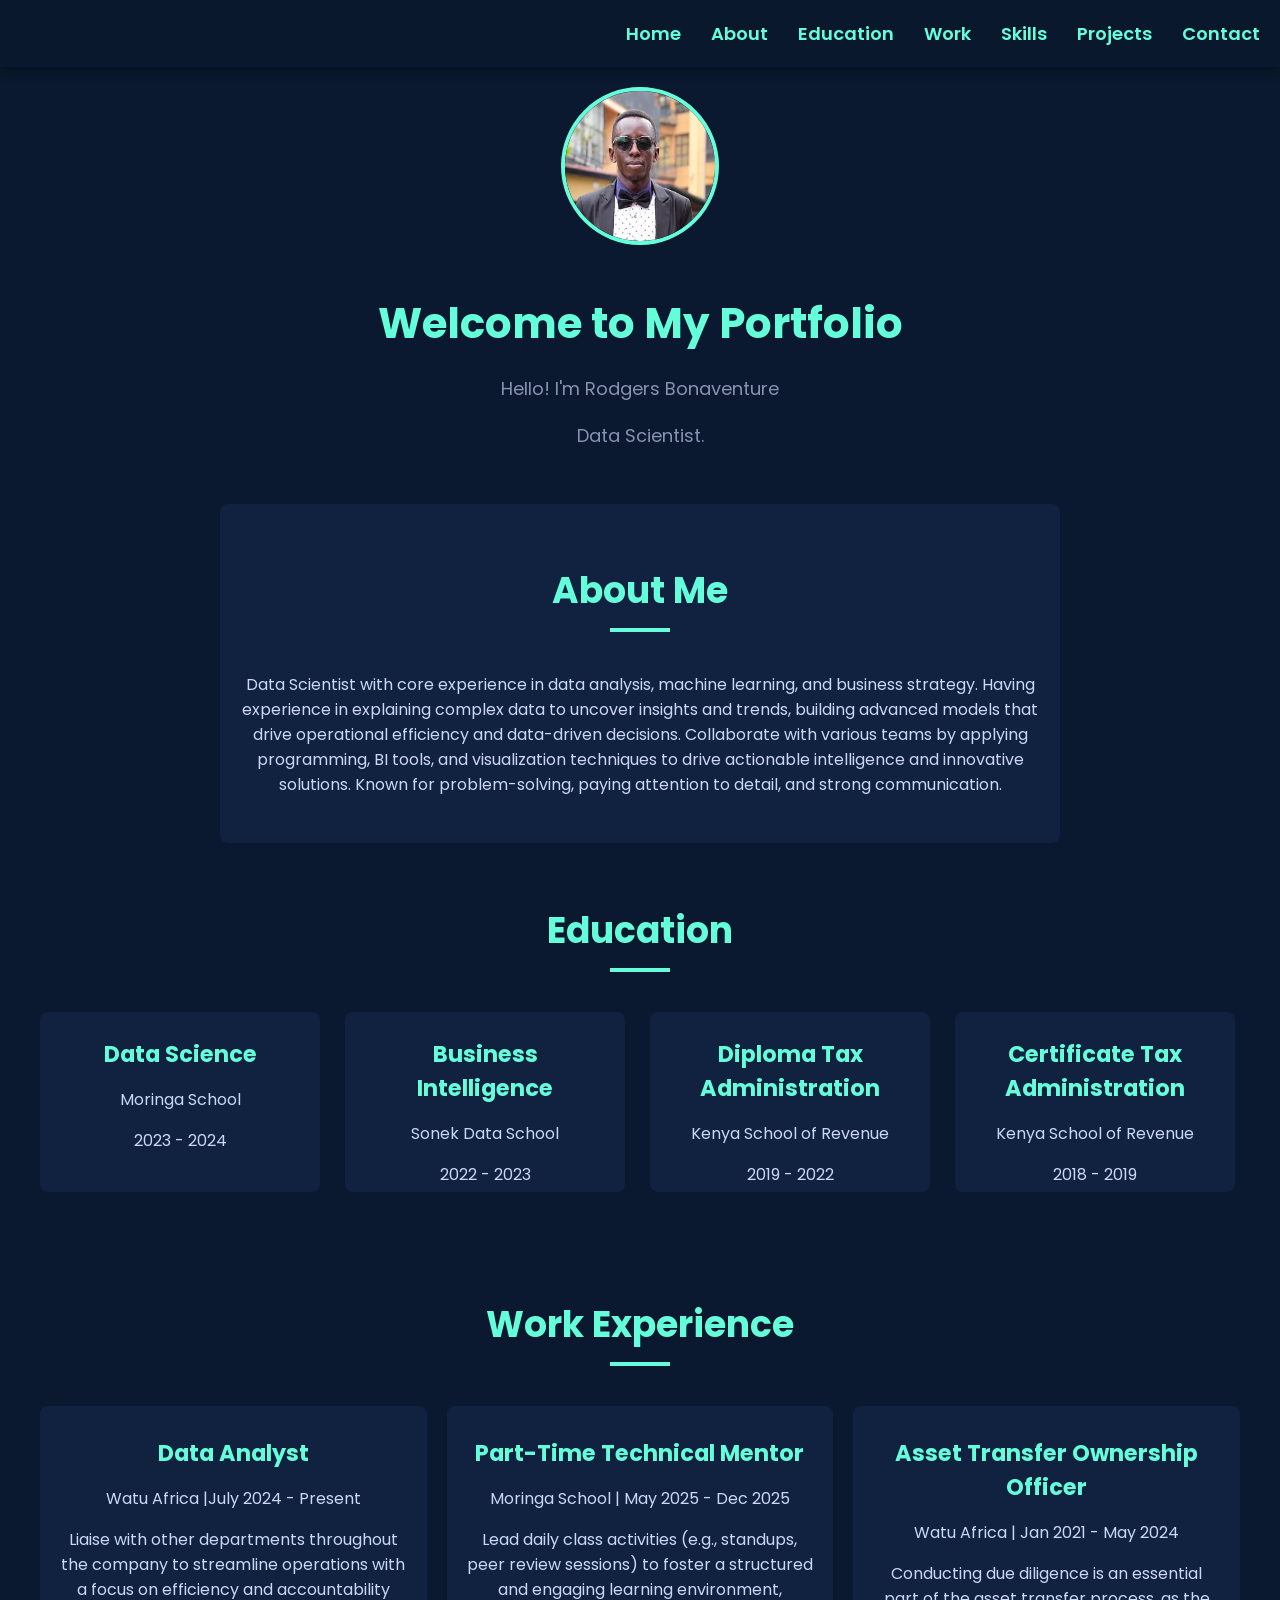
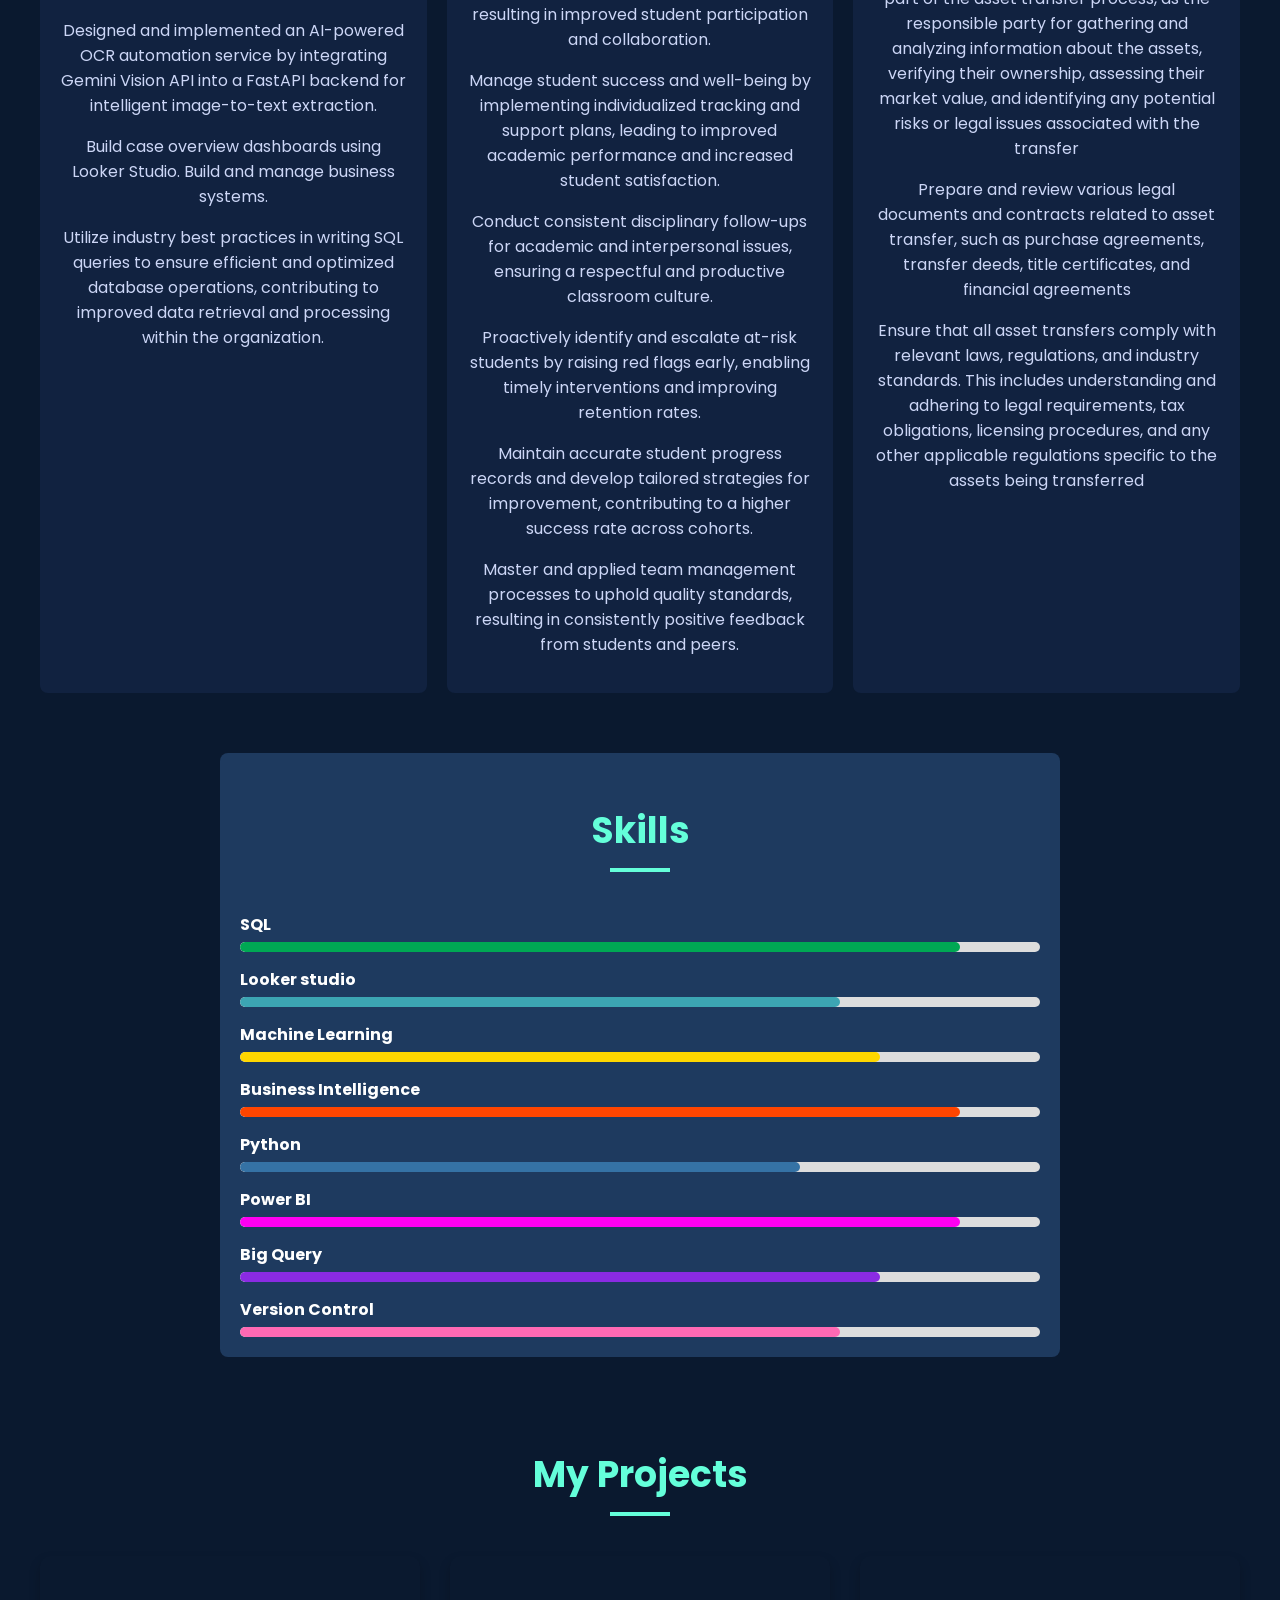
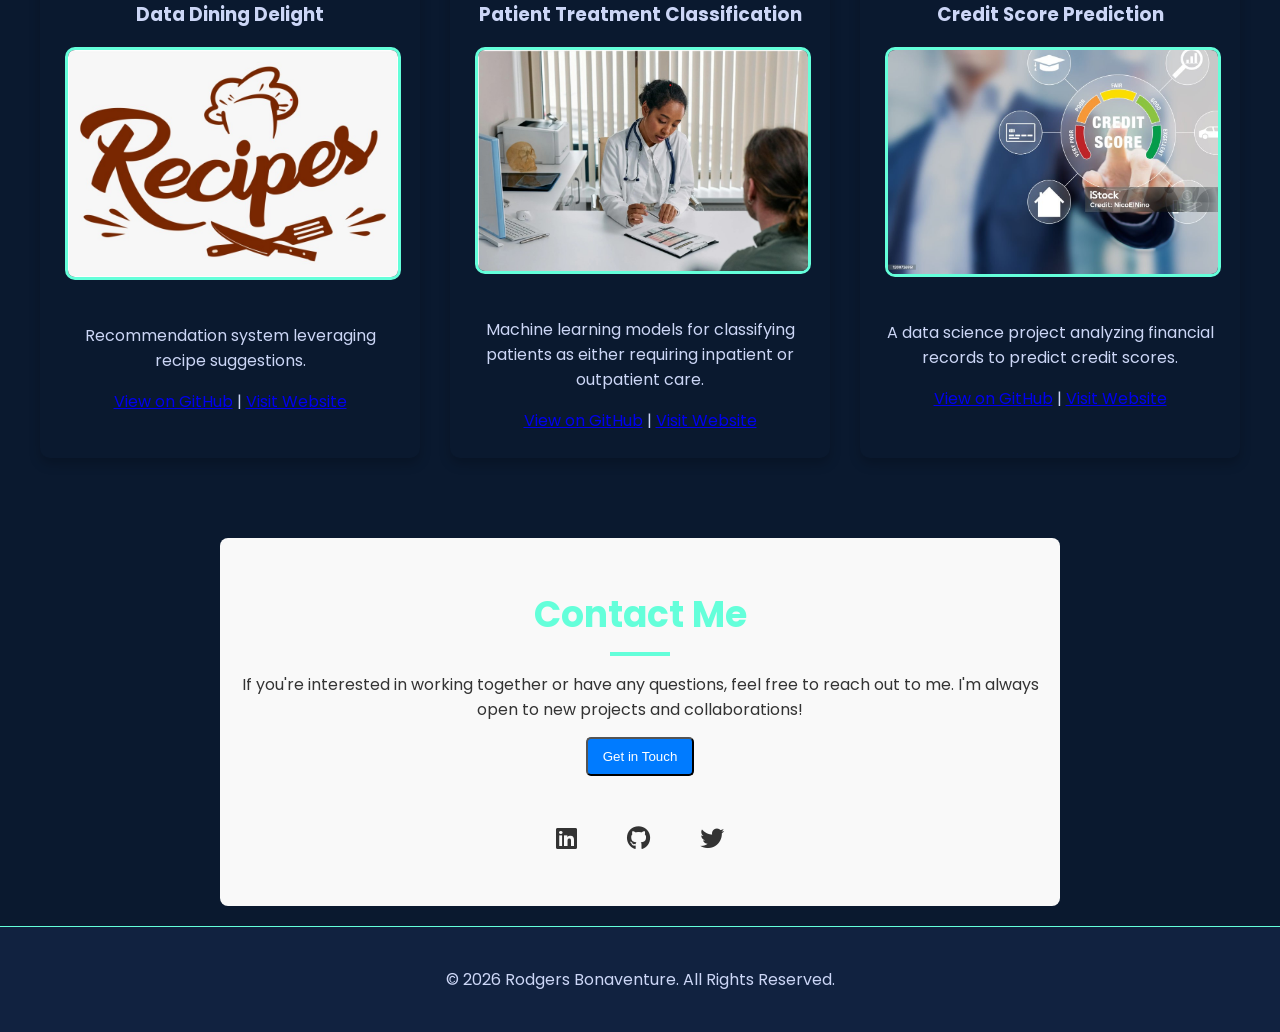
<file: index.html>
<!DOCTYPE html>
<html lang="en">
  <head>
    <meta charset="UTF-8" />
    <meta http-equiv="X-UA-Compatible" content="IE=edge" />
    <meta name="viewport" content="width=device-width, initial-scale=1.0" />
    <title>Rodgers Bonaventure | Portfolio</title>
    <link
      href="https://cdnjs.cloudflare.com/ajax/libs/font-awesome/6.0.0-beta3/css/all.min.css"
      rel="stylesheet"
    />
    <link rel="stylesheet" href="style.css" />
  </head>
  <body>
    <header>
      <nav>
        <ul>
          <li><a href="#home">Home</a></li>
          <li><a href="#about">About</a></li>
          <li><a href="#education">Education</a></li>
          <li><a href="#education-work">Work</a></li>
          <li><a href="#skills">Skills</a></li>
          <li><a href="#projects">Projects</a></li>
          <li><a href="#contact">Contact</a></li>
        </ul>
      </nav>
    </header>

    <section id="home">
      <div class="intro">
        <img src="profile.jpeg" alt="Your Photo" />
        <h1>Welcome to My Portfolio</h1>
        <p>Hello! I'm Rodgers Bonaventure</p>
        <p>Data Scientist.</p>
      </div>
    </section>

    <section id="about">
      <h2>About Me</h2>
      <p>
       Data Scientist with core experience in data analysis, machine learning, and business strategy. Having experience in explaining complex data to uncover insights and trends, building advanced models that drive operational efficiency and data-driven decisions. Collaborate with various teams by applying programming, BI tools, and visualization techniques to drive actionable intelligence and innovative solutions. Known for problem-solving, paying attention to detail, and strong communication.
      </p>
    </section>

    <section id="education">
      <h2>Education</h2>
      <div class="timeline-education">
        <div class="timeline-item-edu">
          <div class="timeline-item-edu-inner">
            <div class="timeline-item-edu-front">
              <h3>Data Science</h3>
              <p>Moringa School</p>
              <p>2023 - 2024</p>
            </div>
            <div class="timeline-item-edu-back">
              <p>Focus on Data Science</p>
            </div>
          </div>
        </div>
        <div class="timeline-item-edu">
          <div class="timeline-item-edu-inner">
            <div class="timeline-item-edu-front">
              <h3>Business Intelligence</h3>
              <p>Sonek Data School</p>
              <p>2022 - 2023</p>
            </div>
            <div class="timeline-item-edu-back">
              <p>Specializing in Business Analytics</p>
            </div>
          </div>
        </div>
        <div class="timeline-item-edu">
          <div class="timeline-item-edu-inner">
            <div class="timeline-item-edu-front">
              <h3>Diploma Tax Administration</h3>
              <p>Kenya School of Revenue</p>
              <p>2019 - 2022</p>
            </div>
            <div class="timeline-item-edu-back">
              <p>Focused on Tax Administration</p>
            </div>
          </div>
        </div>
        <div class="timeline-item-edu">
          <div class="timeline-item-edu-inner">
            <div class="timeline-item-edu-front">
              <h3>Certificate Tax Administration</h3>
              <p>Kenya School of Revenue</p>
              <p>2018 - 2019</p>
            </div>
            <div class="timeline-item-edu-back">
              <p>Focused on Tax Administration</p>
            </div>
          </div>
        </div>
      </div>
    </section>

    <section id="education-work">
      <h2>Work Experience</h2>
      <div class="timeline">
        
        <div class="timeline-item">
          <h3>Data Analyst</h3>
          <p>Watu Africa |July 2024 - Present</p>
          <p>
            Liaise with other departments throughout the company to streamline
            operations with a focus on efficiency and accountability
          </p>
          <p>
            Designed and implemented an AI-powered OCR automation service by integrating Gemini Vision API into a FastAPI
            backend for intelligent image-to-text extraction.
          </p>
          <p>
            Build case overview dashboards using Looker Studio. Build and manage
            business systems.
          </p>
          <p>
            Utilize industry best practices in writing SQL queries to ensure
            efficient and optimized database operations, contributing to
            improved data retrieval and processing within the organization.
          </p>
        </div>

        <div class="timeline-item">
          <h3>Part-Time Technical Mentor</h3>
          <p>Moringa School | May 2025 - Dec 2025</p>
          <p>Lead daily class activities (e.g., standups, peer review sessions) to foster a structured and engaging learning environment, resulting in improved student participation and collaboration.</p>
          <p>Manage student success and well-being by implementing individualized tracking and support plans, leading to improved academic performance and increased student satisfaction.</p>
          <p>Conduct consistent disciplinary follow-ups for academic and interpersonal issues, ensuring a respectful and productive classroom culture.</p>
          <p>Proactively identify and escalate at-risk students by raising red flags early, enabling timely interventions and improving retention rates.</p>
          <p>Maintain accurate student progress records and develop tailored strategies for improvement, contributing to a higher success rate across cohorts.</p>
          <p>Master and applied team management processes to uphold quality standards, resulting in consistently positive feedback from students and peers.</p>
        </div>

        <div class="timeline-item">
          <h3>Asset Transfer Ownership Officer</h3>
          <p>Watu Africa | Jan 2021 - May 2024</p>
          <p>
            Conducting due diligence is an essential part of the asset transfer
            process, as the responsible party for gathering and analyzing
            information about the assets, verifying their ownership, assessing
            their market value, and identifying any potential risks or legal
            issues associated with the transfer
          </p>
          <p>
            Prepare and review various legal documents and contracts related to
            asset transfer, such as purchase agreements, transfer deeds, title
            certificates, and financial agreements
          </p>
          <p>
            Ensure that all asset transfers comply with relevant laws,
            regulations, and industry standards. This includes understanding and
            adhering to legal requirements, tax obligations, licensing
            procedures, and any other applicable regulations specific to the
            assets being transferred
          </p>
        </div>
      </div>
    </section>

    <section id="skills" class="skills-section">
      <h2>Skills</h2>
      <div class="skills-list">
        <div class="skill-item">
          <span class="skill-name">SQL</span>
          <div class="skill-bar">
            <div class="skill-level sql"></div>
          </div>
        </div>
        <div class="skill-item">
          <span class="skill-name">Looker studio</span>
          <div class="skill-bar">
            <div class="skill-level ls"></div>
          </div>
        </div>
        <div class="skill-item">
          <span class="skill-name">Machine Learning</span>
          <div class="skill-bar">
            <div class="skill-level ml"></div>
          </div>
        </div>
        <div class="skill-item">
          <span class="skill-name">Business Intelligence</span>
          <div class="skill-bar">
            <div class="skill-level bi"></div>
          </div>
        </div>
        <div class="skill-item">
          <span class="skill-name">Python</span>
          <div class="skill-bar">
            <div class="skill-level python"></div>
          </div>
        </div>
        <div class="skill-item">
          <span class="skill-name">Power BI</span>
          <div class="skill-bar">
            <div class="skill-level power_bi"></div>
          </div>
        </div>
        <div class="skill-item">
          <span class="skill-name">Big Query</span>
          <div class="skill-bar">
            <div class="skill-level bq"></div>
          </div>
        </div>
        <div class="skill-item">
          <span class="skill-name">Version Control</span>
          <div class="skill-bar">
            <div class="skill-level dl"></div>
          </div>
        </div>
      </div>
    </section>

    <section id="projects">
      <h2>My Projects</h2>
      <div class="project-grid">
        
        <div class="project-item">
          <h3>Data Dining Delight</h3>
          <img src="recipe.jpg" alt="Data Dining Delight Project Image" />
          <p>Recommendation system leveraging recipe suggestions.</p>
          <a href="https://github.com/rodgersbunde/Project_5" target="_blank">View on GitHub</a>
          |
          <a href="https://recommendation-recipe.streamlit.app/" target="_blank">Visit Website</a>
        </div>
        
        <div class="project-item">
          <h3>Patient Treatment Classification</h3>
          <img src="patient.jpg" alt="Patient Treatment Classification Project Image" />
          <p>
            Machine learning models for classifying patients as either requiring
            inpatient or outpatient care.
          </p>
          <a href="https://github.com/rodgersbunde/Project_3" target="_blank">View on GitHub</a>
          |
          <a href="https://patient-diagnosis.streamlit.app/" target="_blank">Visit Website</a>
        </div>

        <div class="project-item">
          <h3>Credit Score Prediction</h3>
          <img src="istock.jpg" alt="Credit Score Prediction Project Image" />
          <p>A data science project analyzing financial records to predict credit scores.</p>
          <a href="https://github.com/rodgersbunde/creditscore_project" target="_blank">View on GitHub</a>
          |
          <a href="https://creditscore-card.streamlit.app/" target="_blank">Visit Website</a>
        </div>

      </div>
    </section>

    <section class="contact-section" id="contact">
      <h2>Contact Me</h2>
      <p>
        If you're interested in working together or have any questions, feel
        free to reach out to me. I'm always open to new projects and
        collaborations!
      </p>
      <button class="contact-button" onclick="toggleContact()">Get in Touch</button>

      <div id="contact-details" style="display: none; margin-top: 20px; font-size: 1.1rem; color: #8892b0;">
        <p><i class="fas fa-envelope"></i> <strong>Email:</strong> roggybunde@gmail.com</p>
        <p><i class="fas fa-phone"></i> <strong>Phone:</strong> +254748746931</p>
      </div>

      <div class="social-icons">
        <a
          href="https://www.linkedin.com/in/rodgersbonaventure/"
          target="_blank"
          aria-label="LinkedIn"
        >
          <i class="fab fa-linkedin"></i>
        </a>
        <a
          href="https://github.com/rodgersbunde"
          target="_blank"
          aria-label="GitHub"
        >
          <i class="fab fa-github"></i>
        </a>
        <a
          href="https://twitter.com/yourprofile"
          target="_blank"
          aria-label="Twitter"
        >
          <i class="fab fa-twitter"></i>
        </a>
      </div>
    </section>

    <footer>
      <p>&copy; 2026 Rodgers Bonaventure. All Rights Reserved.</p>
    </footer>

    <script>
      function toggleContact() {
        const contactDetails = document.getElementById("contact-details");
        if (contactDetails.style.display === "none" || contactDetails.style.display === "") {
          contactDetails.style.display = "block";
        } else {
          contactDetails.style.display = "none";
        }
      }
    </script>
  </body>
</html>
</file>
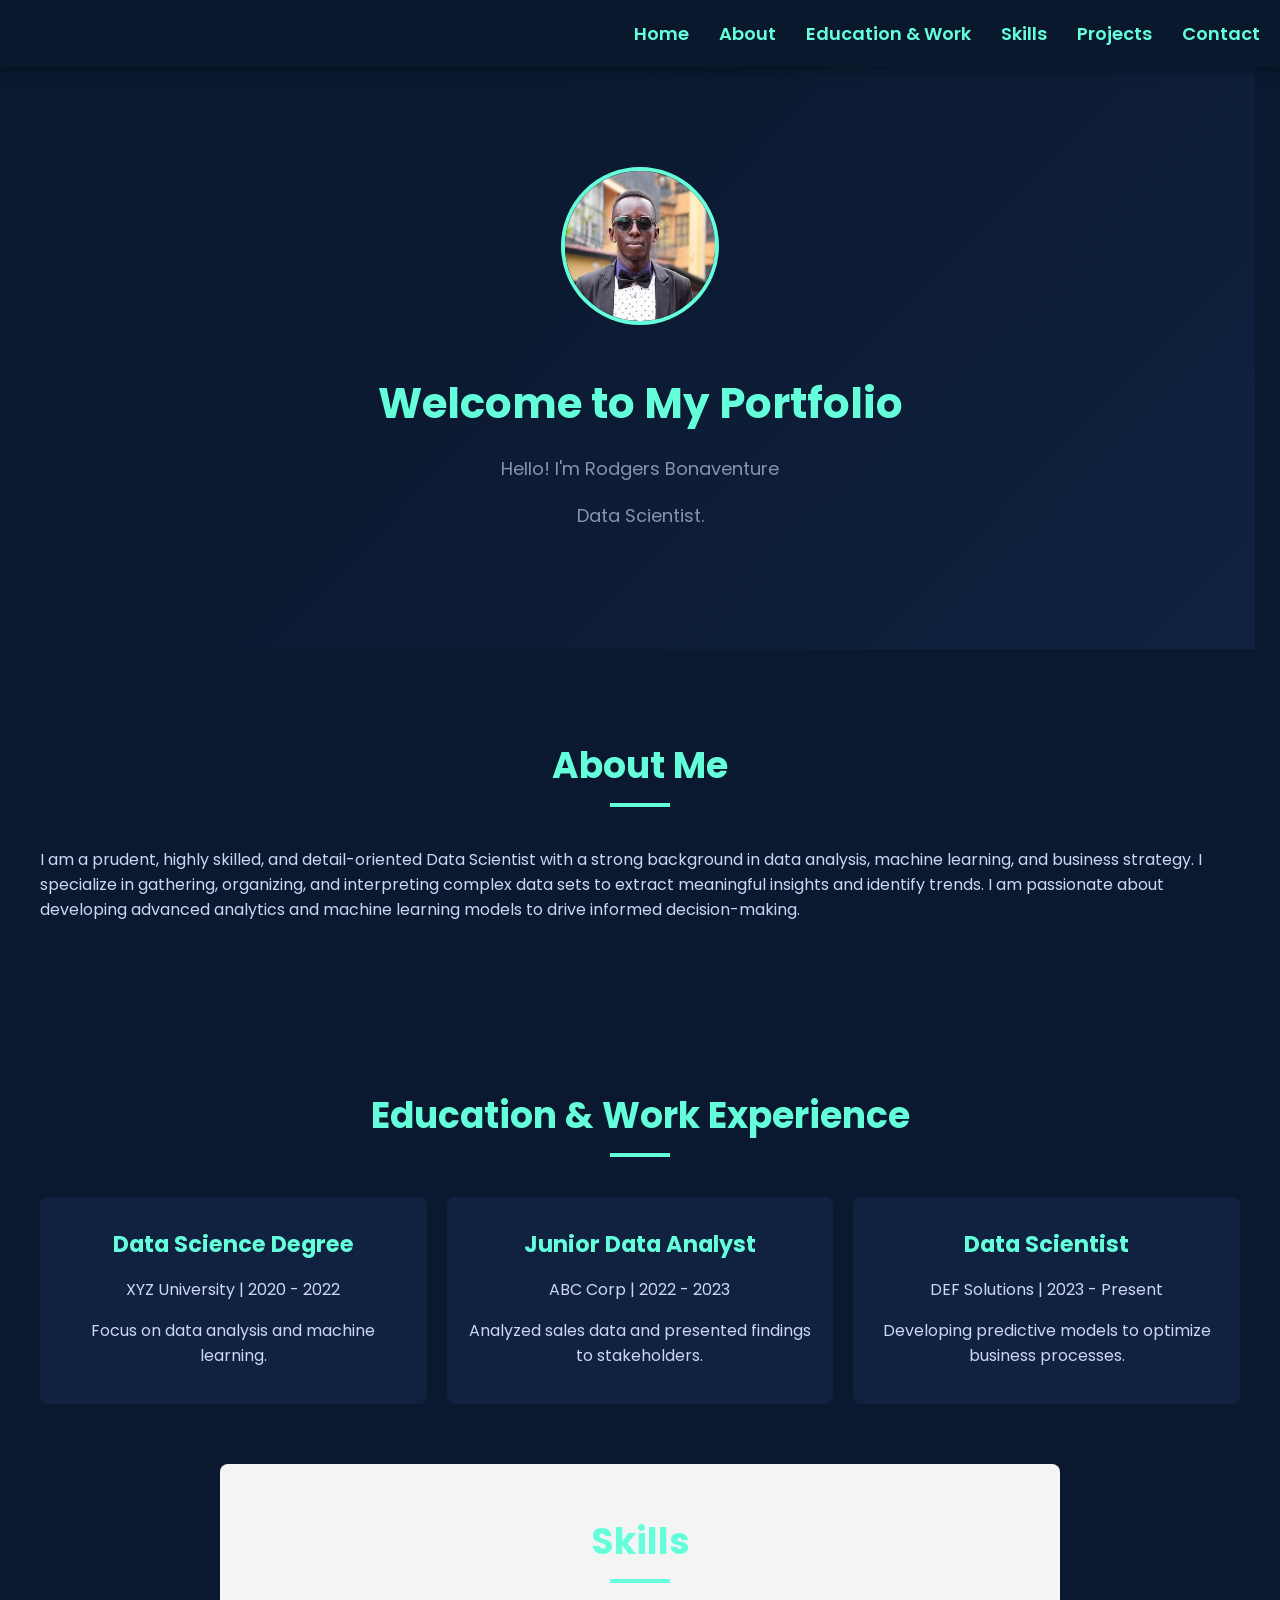
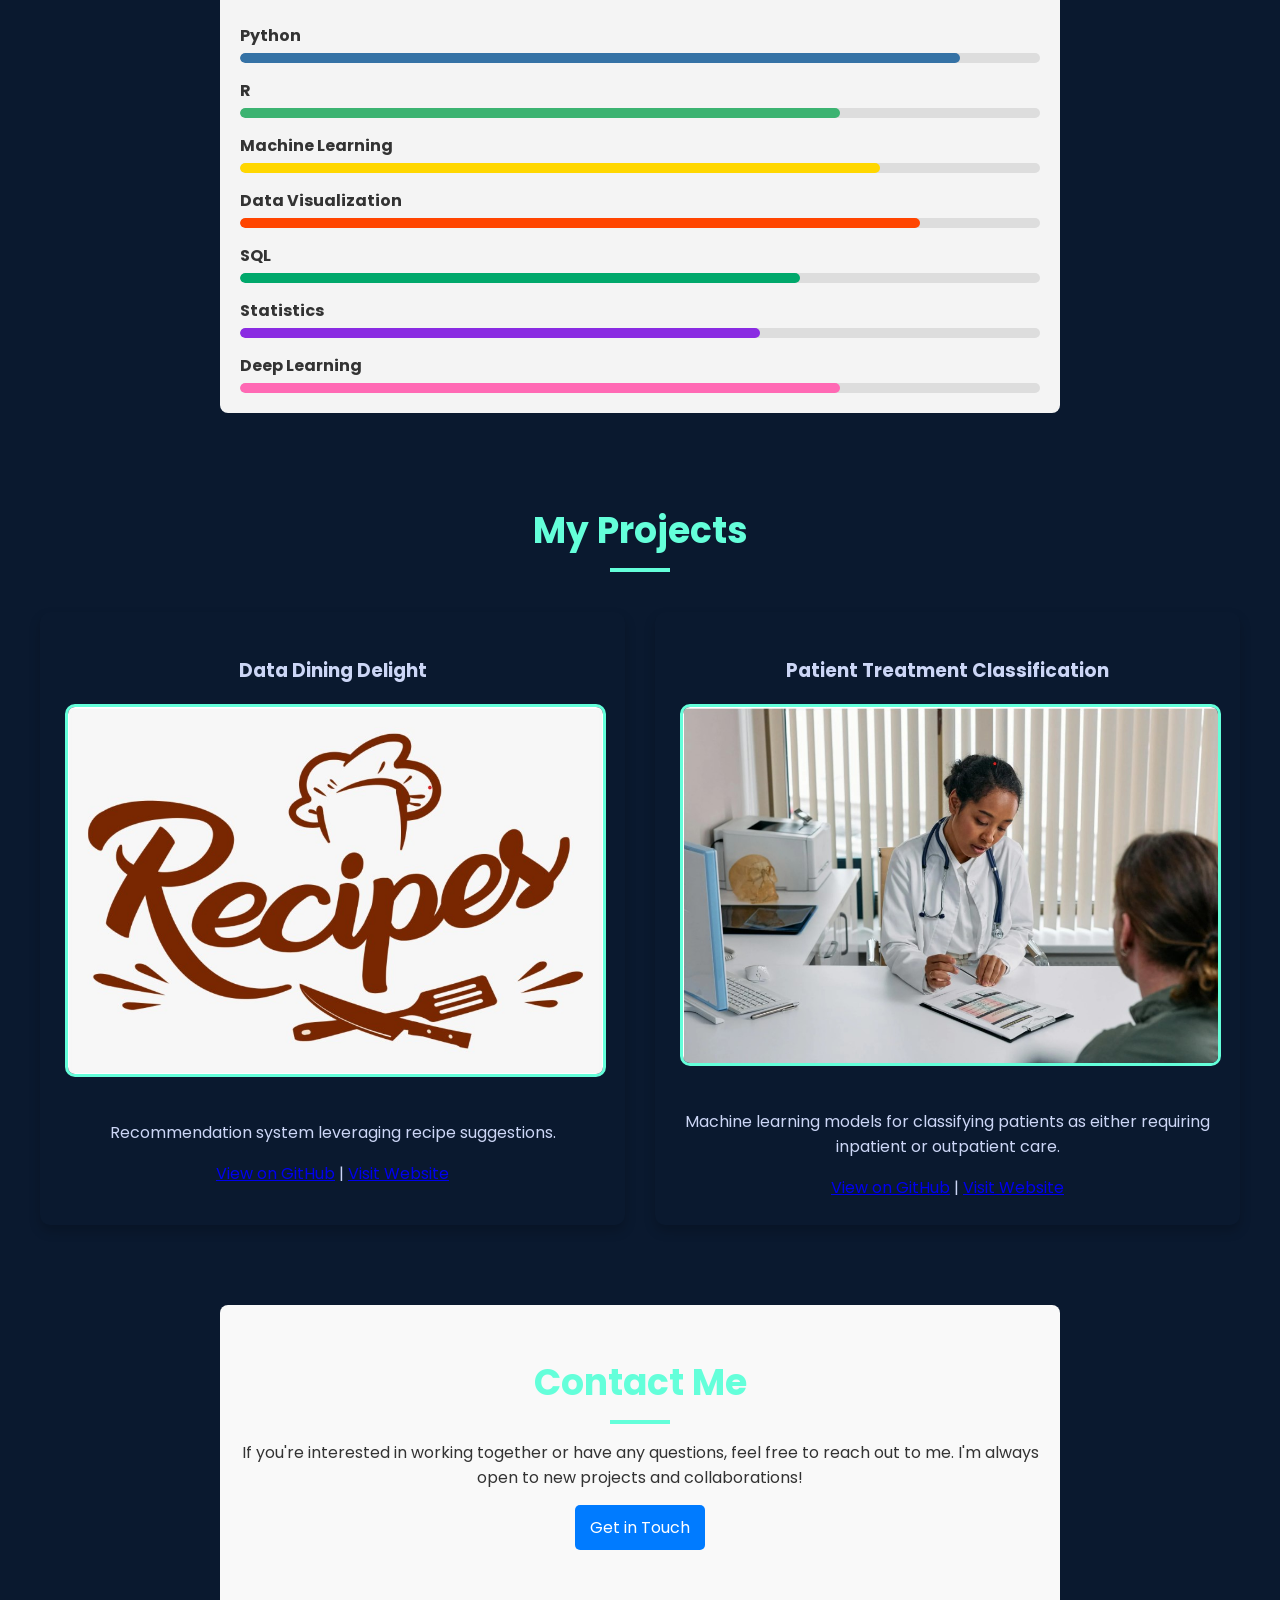
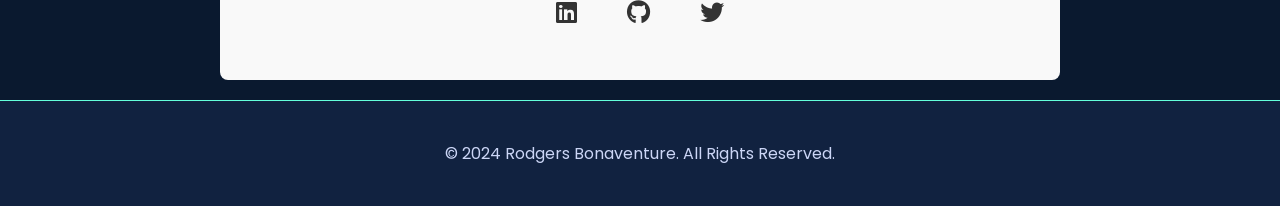
<file: portfolio.html>
<!DOCTYPE html>
<html lang="en">
  <head>
    <meta charset="UTF-8" />
    <meta http-equiv="X-UA-Compatible" content="IE=edge" />
    <meta name="viewport" content="width=device-width, initial-scale=1.0" />
    <title>Rodgers Bonaventure | Portfolio</title>
    <link
      href="https://cdnjs.cloudflare.com/ajax/libs/font-awesome/6.0.0-beta3/css/all.min.css"
      rel="stylesheet"
    />
    <style>
      @import url("https://fonts.googleapis.com/css2?family=Poppins:wght@300;400;600&display=swap");

      body {
        background-color: #0a192f; /* Dark blue background */
        font-family: "Poppins", Arial, sans-serif; /* Modern font */
        margin: 0;
        color: #ccd6f6; /* Light blue text */
        scroll-behavior: smooth; /* Smooth scroll for anchor links */
      }

      header {
        background-color: rgba(10, 25, 47, 0.9);
        padding: 20px;
        display: flex;
        justify-content: flex-end;
        position: sticky;
        top: 0;
        z-index: 100;
        box-shadow: 0 4px 10px rgba(0, 0, 0, 0.3);
        transition: background-color 0.3s; /* Smooth background transition */
      }

      header nav ul {
        list-style: none;
        padding: 0;
        margin: 0;
        display: flex;
      }

      header nav ul li {
        margin-left: 30px;
      }

      header nav ul li a {
        color: #64ffda;
        text-decoration: none;
        font-weight: 600;
        font-size: 18px;
        transition: color 0.3s ease-in-out, transform 0.2s;
      }

      header nav ul li a:hover {
        color: #ccd6f6;
        transform: scale(1.1);
      }

      section {
        padding: 60px 15px;
        max-width: 1200px;
        margin: 0 auto;
      }

      #home {
        text-align: center;
        padding: 100px 15px;
        background: linear-gradient(135deg, #0a192f 30%, #112240);
      }

      .intro img {
        width: 150px;
        height: 150px;
        border-radius: 50%;
        margin-bottom: 20px;
        border: 4px solid #64ffda;
        transition: transform 0.3s ease;
      }

      .intro img:hover {
        transform: scale(1.1);
      }

      .intro h1 {
        margin: 20px 0;
        font-size: 42px;
        color: #64ffda;
      }

      .intro p {
        color: #8892b0;
        font-size: 18px;
        line-height: 1.6;
      }

      .social-icons {
        margin: 30px 0;
      }

      .social-icons a {
        margin: 0 15px;
        color: #64ffda;
        font-size: 36px;
        transition: color 0.3s, transform 0.3s;
      }

      .social-icons a:hover {
        color: #ccd6f6;
        transform: scale(1.2);
      }

      h2 {
        color: #64ffda;
        font-size: 36px;
        text-align: center;
        margin-bottom: 40px;
        position: relative;
      }

      h2::after {
        content: "";
        width: 60px;
        height: 4px;
        background-color: #64ffda;
        display: block;
        margin: 10px auto;
      }

      #education-work {
        background-color: #0a192f;
        color: #ccd6f6;
      }

      .timeline {
        display: grid;
        grid-template-columns: repeat(auto-fit, minmax(250px, 1fr));
        gap: 20px;
      }

      .timeline-item {
        background-color: #112240;
        padding: 20px;
        border-radius: 8px;
        text-align: center;
        transition: transform 0.3s ease, background-color 0.3s ease;
      }

      .timeline-item:hover {
        transform: translateY(-5px);
        background-color: #1e3a5f;
      }

      .timeline-item h3 {
        font-size: 1.4em;
        margin: 10px 0;
        color: #64ffda;
      }

      .skills-section {
        padding: 20px;
        background-color: #f4f4f4;
        border-radius: 8px;
        max-width: 800px; /* Optional: restricts the width for better layout */
        margin: 0 auto; /* Centers the section */
        text-align: center;
      }

      .skills-list {
        display: flex;
        flex-direction: column; /* Stacks skill items vertically */
        gap: 15px; /* Spacing between skill items */
      }

      .skill-item {
        display: flex;
        flex-direction: column; /* Aligns text and bar vertically */
        align-items: flex-start; /* Aligns text to the start */
      }

      .skill-name {
        font-weight: bold;
        margin-bottom: 5px;
        color: #333;
      }

      .skill-bar {
        width: 100%; /* Full width of the container */
        background-color: #ddd; /* Background of the skill bar */
        border-radius: 5px;
        overflow: hidden; /* Ensures the skill level bar stays within bounds */
      }

      .skill-level {
        height: 10px; /* Height of the skill level bar */
        border-radius: 5px; /* Rounded corners */
        transition: width 0.3s ease; /* Smooth transition for skill levels */
      }

      .python {
        width: 90%;
        background-color: #3572a5;
      } /* Example skill level for Python */
      .r {
        width: 75%;
        background-color: #3cb371;
      } /* Example skill level for R */
      .ml {
        width: 80%;
        background-color: #ffd700;
      } /* Example skill level for Machine Learning */
      .dv {
        width: 85%;
        background-color: #ff4500;
      } /* Example skill level for Data Visualization */
      .sql {
        width: 70%;
        background-color: #00a86b;
      } /* Example skill level for SQL */
      .stats {
        width: 65%;
        background-color: #8a2be2;
      } /* Example skill level for Statistics */
      .dl {
        width: 75%;
        background-color: #ff69b4;
      } /* Example skill level for Deep Learning */

      .project-grid {
        display: grid;
        grid-template-columns: repeat(auto-fit, minmax(300px, 1fr));
        gap: 30px;
      }

      .project-item {
        background-color: #0a192f;
        padding: 25px;
        border-radius: 10px;
        box-shadow: 0 6px 12px rgba(0, 0, 0, 0.2);
        text-align: center;
        transition: transform 0.3s ease;
      }

      .project-item:hover {
        transform: translateY(-10px);
      }

      .project-item img {
        max-width: 100%;
        height: auto;
        border-radius: 10px;
        margin-bottom: 20px;
        border: 3px solid #64ffda;
      }

      .contact-section {
        padding: 20px 20px; /* Adjusts top and bottom to 20px, left and right to 20px */
        background-color: #f9f9f9;
        border-radius: 8px;
        text-align: center;
        margin: 20px 0;
        max-width: 800px; /* Optional: restricts the width for better layout */
        margin-left: auto; /* Centers the section horizontally */
        margin-right: auto; /* Centers the section horizontally */
      }

      .contact-section h2 {
        margin-bottom: 10px;
      }

      .contact-section p {
        margin-bottom: 15px;
        font-size: 16px;
        color: #333;
      }

      .contact-button {
        display: inline-block;
        padding: 10px 15px;
        margin-bottom: 15px;
        background-color: #007bff; /* Primary button color */
        color: white;
        text-decoration: none;
        border-radius: 5px;
        transition: background-color 0.3s;
      }

      .contact-button:hover {
        background-color: #0056b3; /* Darker shade on hover */
      }

      .social-icons {
        display: flex;
        justify-content: center;
        gap: 20px;
      }

      .social-icons a {
        font-size: 24px;
        color: #333;
        transition: color 0.3s;
      }

      .social-icons a:hover {
        color: #007bff; /* Change color on hover */
      }

      footer {
        background-color: #112240;
        color: #8892b0;
        text-align: center;
        padding: 40px 20px;
        border-top: 1px solid #64ffda;
      }

      footer p {
        margin: 0;
        color: #ccd6f6;
      }

      @media (max-width: 768px) {
        header nav ul {
          flex-direction: column; /* Stack links on mobile */
          align-items: center;
        }

        header nav ul li {
          margin: 10px 0; /* Adjust margin for mobile */
        }

        .intro h1 {
          font-size: 34px; /* Adjust font size for smaller screens */
        }

        .intro p {
          font-size: 16px; /* Adjust font size for smaller screens */
        }

        h2 {
          font-size: 30px; /* Adjust font size for smaller screens */
        }

        .skills-list {
          flex-direction: column; /* Stack skills on mobile */
          align-items: center; /* Center align skills */
        }

        .project-grid {
          grid-template-columns: 1fr; /* Single column on mobile */
        }
      }
    </style>
  </head>
  <body>
    <!-- Header Section -->
    <header>
      <nav>
        <ul>
          <li><a href="#home">Home</a></li>
          <li><a href="#about">About</a></li>
          <li><a href="#education-work">Education & Work</a></li>
          <li><a href="#skills">Skills</a></li>
          <li><a href="#projects">Projects</a></li>
          <li><a href="#contact">Contact</a></li>
        </ul>
      </nav>
    </header>

    <!-- Home Section -->
    <section id="home">
      <div class="intro">
        <img src="profile.jpeg" alt="Your Photo" />
        <h1>Welcome to My Portfolio</h1>
        <p>Hello! I'm Rodgers Bonaventure</p>
        <p>Data Scientist.</p>
      </div>
    </section>

    <!-- About Section -->
    <section id="about">
      <h2>About Me</h2>
      <p>
        I am a prudent, highly skilled, and detail-oriented Data Scientist with
        a strong background in data analysis, machine learning, and business
        strategy. I specialize in gathering, organizing, and interpreting
        complex data sets to extract meaningful insights and identify trends. I
        am passionate about developing advanced analytics and machine learning
        models to drive informed decision-making.
      </p>
    </section>

    <!-- Education & Work Section -->
    <section id="education-work">
      <h2>Education & Work Experience</h2>
      <div class="timeline">
        <div class="timeline-item">
          <h3>Data Science Degree</h3>
          <p>XYZ University | 2020 - 2022</p>
          <p>Focus on data analysis and machine learning.</p>
        </div>
        <div class="timeline-item">
          <h3>Junior Data Analyst</h3>
          <p>ABC Corp | 2022 - 2023</p>
          <p>Analyzed sales data and presented findings to stakeholders.</p>
        </div>
        <div class="timeline-item">
          <h3>Data Scientist</h3>
          <p>DEF Solutions | 2023 - Present</p>
          <p>Developing predictive models to optimize business processes.</p>
        </div>
      </div>
    </section>

    <!-- Skills Section -->
    <section id="skills" class="skills-section">
      <h2>Skills</h2>
      <div class="skills-list">
        <div class="skill-item">
          <span class="skill-name">Python</span>
          <div class="skill-bar">
            <div class="skill-level python"></div>
          </div>
        </div>
        <div class="skill-item">
          <span class="skill-name">R</span>
          <div class="skill-bar">
            <div class="skill-level r"></div>
          </div>
        </div>
        <div class="skill-item">
          <span class="skill-name">Machine Learning</span>
          <div class="skill-bar">
            <div class="skill-level ml"></div>
          </div>
        </div>
        <div class="skill-item">
          <span class="skill-name">Data Visualization</span>
          <div class="skill-bar">
            <div class="skill-level dv"></div>
          </div>
        </div>
        <div class="skill-item">
          <span class="skill-name">SQL</span>
          <div class="skill-bar">
            <div class="skill-level sql"></div>
          </div>
        </div>
        <div class="skill-item">
          <span class="skill-name">Statistics</span>
          <div class="skill-bar">
            <div class="skill-level stats"></div>
          </div>
        </div>
        <div class="skill-item">
          <span class="skill-name">Deep Learning</span>
          <div class="skill-bar">
            <div class="skill-level dl"></div>
          </div>
        </div>
      </div>
    </section>

    <!-- Projects Section -->
    <!-- Projects Section -->
    <section id="projects">
      <h2>My Projects</h2>
      <div class="project-grid">
        <div class="project-item">
          <h3>Data Dining Delight</h3>
          <img src="recipe.jpg" alt="Data Dining Delight Project Image" />
          <p>Recommendation system leveraging recipe suggestions.</p>
          <a href="https://github.com/rodgersbunde/Project_5" target="_blank"
            >View on GitHub</a
          >
          |
          <a href="#" target="_blank">Visit Website</a>
        </div>
        <div class="project-item">
          <h3>Patient Treatment Classification</h3>
          <img
            src="patient.jpg"
            alt="Patient Treatment Classification Project Image"
          />
          <p>
            Machine learning models for classifying patients as either requiring
            inpatient or outpatient care.
          </p>
          <a href="https://github.com/rodgersbunde/Project_3" target="_blank"
            >View on GitHub</a
          >
          |
          <a
            href="https://project3-lctvn8dtxh28og5xdeapzp.streamlit.app/"
            target="_blank"
            >Visit Website</a
          >
        </div>
      </div>
    </section>

    <!-- Contact Section -->
    <section class="contact-section" id="contact">
      <h2>Contact Me</h2>
      <p>
        If you're interested in working together or have any questions, feel
        free to reach out to me. I'm always open to new projects and
        collaborations!
      </p>
      <a href="mailto:youremail@example.com" class="contact-button"
        >Get in Touch</a
      >

      <div class="social-icons">
        <a
          href="https://www.linkedin.com/in/yourprofile/"
          target="_blank"
          aria-label="LinkedIn"
        >
          <i class="fab fa-linkedin"></i>
        </a>
        <a
          href="https://github.com/yourprofile"
          target="_blank"
          aria-label="GitHub"
        >
          <i class="fab fa-github"></i>
        </a>
        <a
          href="https://twitter.com/yourprofile"
          target="_blank"
          aria-label="Twitter"
        >
          <i class="fab fa-twitter"></i>
        </a>
      </div>
    </section>

    <!-- Footer -->
    <footer>
      <p>&copy; 2024 Rodgers Bonaventure. All Rights Reserved.</p>
    </footer>
  </body>
</html>
</file>
<file: style.css>
@import url("https://fonts.googleapis.com/css2?family=Poppins:wght@300;400;600&display=swap");

body {
  background-color: #0a192f; /* Dark blue background */
  font-family: "Poppins", Arial, sans-serif; /* Modern font */
  margin: 0;
  color: #ccd6f6; /* Light blue text */
  scroll-behavior: smooth; /* Smooth scroll for anchor links */
}

header {
  background-color: rgba(10, 25, 47, 0.9);
  padding: 20px;
  display: flex;
  justify-content: flex-end;
  position: sticky;
  top: 0;
  z-index: 100;
  box-shadow: 0 4px 10px rgba(0, 0, 0, 0.3);
  transition: background-color 0.3s; /* Smooth background transition */
}

header nav ul {
  list-style: none;
  padding: 0;
  margin: 0;
  display: flex;
}

header nav ul li {
  margin-left: 30px;
}

header nav ul li a {
  color: #64ffda;
  text-decoration: none;
  font-weight: 600;
  font-size: 18px;
  transition: color 0.3s ease-in-out, transform 0.2s;
}

header nav ul li a:hover {
  color: #ccd6f6;
  transform: scale(1.1);
}

section {
  padding: 60px 15px;
  max-width: 1200px;
  margin: 0 auto;
}

#home {
  text-align: center;
  padding: 20px 15px;
}

/* Updated About Section for Centering */
#about {
  text-align: center;
  margin: 15px auto; /* Centers the block horizontally */
  max-width: 800px; /* Restricts width so it matches other sections */
  background: #112240;
  border-radius: 8px;
  padding: 30px 20px;
}

.intro img {
  width: 150px;
  height: 150px;
  border-radius: 50%;
  margin-bottom: 20px;
  border: 4px solid #64ffda;
  transition: transform 0.3s ease;
}

.intro img:hover {
  transform: scale(1.1);
}

.intro h1 {
  margin: 20px 0;
  font-size: 42px;
  color: #64ffda;
}

.intro p {
  color: #8892b0;
  font-size: 18px;
  line-height: 1.6;
}

.social-icons {
  margin: 30px 0;
}

.social-icons a {
  margin: 0 15px;
  color: #64ffda;
  font-size: 36px;
  transition: color 0.3s, transform 0.3s;
}

.social-icons a:hover {
  color: #ccd6f6;
  transform: scale(1.2);
}

h2 {
  color: #64ffda;
  font-size: 36px;
  text-align: center;
  margin-bottom: 40px;
  position: relative;
}

h2::after {
  content: "";
  width: 60px;
  height: 4px;
  background-color: #64ffda;
  display: block;
  margin: 10px auto;
}

#education-work {
  background-color: #0a192f;
  color: #ccd6f6;
}

#education {
  background-color: #0a192f;
  color: #ccd6f6;
  padding: 15px;
}

.timeline-education {
  display: grid;
  grid-template-columns: repeat(4, 1fr);
  gap: 20px;
}

.timeline-item-edu {
  background-color: #112240;
  width: 250px; /* Set a fixed width */
  height: 150px;
  padding: 15px;
  border-radius: 8px;
  text-align: center;
  perspective: 1000px; /* Adds perspective to the flip effect */
}

.timeline-item-edu:hover {
  transform: translateY(-5px);
  background-color: #1e3a5f;
}

.timeline-item-edu h3 {
  font-size: 1.4em;
  margin: 10px;
  color: #64ffda;
}

.timeline-item-edu-inner {
  position: relative;
  width: 100%;
  height: 100%;
  transition: transform 0.6s; /* Transition for flip effect */
  transform-style: preserve-3d; /* Ensures the children are 3D transformed */
}

.timeline-item-edu:hover .timeline-item-edu-inner {
  transform: rotateY(180deg); /* Flip effect on hover */
}

.timeline-item-edu-front,
.timeline-item-edu-back {
  position: absolute;
  width: 100%;
  height: 100%;
  backface-visibility: hidden; /* Hides the back when facing away */
}

.timeline-item-edu-back {
  transform: rotateY(180deg); /* Rotate back face to be hidden */
  background-color: #1e3a5f; /* Background for the back side */
  display: flex;
  align-items: center;
  justify-content: center;
  color: #64ffda;
}

.timeline {
  display: grid;
  grid-template-columns: repeat(auto-fit, minmax(250px, 1fr));
  gap: 20px;
}

.timeline-item {
  background-color: #112240;
  padding: 20px;
  border-radius: 8px;
  text-align: center;
  transition: transform 0.3s ease, background-color 0.3s ease;
}

.timeline-item:hover {
  transform: translateY(-5px);
  background-color: #1e3a5f;
}

.timeline-item h3 {
  font-size: 1.4em;
  margin: 10px 0;
  color: #64ffda;
}

.skills-section {
  padding: 20px;
  background-color: #1e3a5f;
  border-radius: 8px;
  max-width: 800px; /* Optional: restricts the width for better layout */
  margin: 0 auto; /* Centers the section */
  text-align: center;
}

.skills-list {
  display: flex;
  flex-direction: column; /* Stacks skill items vertically */
  gap: 15px; /* Spacing between skill items */
}

.skill-item {
  display: flex;
  flex-direction: column; /* Aligns text and bar vertically */
  align-items: flex-start; /* Aligns text to the start */
}

.skill-name {
  font-weight: bold;
  margin-bottom: 5px;
  color: white;
}

.skill-bar {
  width: 100%; /* Full width of the container */
  background-color: #ddd; /* Background of the skill bar */
  border-radius: 5px;
  overflow: hidden; /* Ensures the skill level bar stays within bounds */
}

.skill-level {
  height: 10px; /* Height of the skill level bar */
  border-radius: 5px; /* Rounded corners */
  transition: width 0.3s ease; /* Smooth transition for skill levels */
}

.python { width: 70%; background-color: #3572a5; } 
.ls { width: 75%; background-color: #3ca5b3; } 
.ml { width: 80%; background-color: #ffd700; } 
.bi { width: 90%; background-color: #ff4500; } 
.power_bi { width: 90%; background-color: #ff00f2; } 
.sql { width: 90%; background-color: #00a854; } 
.bq { width: 80%; background-color: #8a2be2; } 
.dl { width: 75%; background-color: #ff69b4; } 

.project-grid {
  display: grid;
  grid-template-columns: repeat(auto-fit, minmax(300px, 1fr));
  gap: 30px;
}

.project-item {
  background-color: #0a192f;
  padding: 25px;
  border-radius: 10px;
  box-shadow: 0 6px 12px rgba(0, 0, 0, 0.2);
  text-align: center;
  transition: transform 0.3s ease;
}

.project-item:hover {
  transform: translateY(-10px);
}

.project-item img {
  max-width: 100%;
  height: auto;
  border-radius: 10px;
  margin-bottom: 20px;
  border: 3px solid #64ffda;
}

.contact-section {
  padding: 20px 20px; 
  background-color: #f9f9f9;
  border-radius: 8px;
  text-align: center;
  margin: 20px 0;
  max-width: 800px; 
  margin-left: auto; 
  margin-right: auto; 
}

.contact-section h2 {
  margin-bottom: 10px;
}

.contact-section p {
  margin-bottom: 15px;
  font-size: 16px;
  color: #333;
}

.contact-button {
  display: inline-block;
  padding: 10px 15px;
  margin-bottom: 15px;
  background-color: #007bff; /* Primary button color */
  color: white;
  text-decoration: none;
  border-radius: 5px;
  transition: background-color 0.3s;
}

.contact-button:hover {
  background-color: #0056b3; /* Darker shade on hover */
}

.social-icons {
  display: flex;
  justify-content: center;
  gap: 20px;
}

.social-icons a {
  font-size: 24px;
  color: #333;
  transition: color 0.3s;
}

.social-icons a:hover {
  color: #007bff; /* Change color on hover */
}

footer {
  background-color: #112240;
  color: #8892b0;
  text-align: center;
  padding: 40px 20px;
  border-top: 1px solid #64ffda;
}

footer p {
  margin: 0;
  color: #ccd6f6;
}

@media (max-width: 768px) {
  header nav ul {
    flex-direction: column; /* Stack links on mobile */
    align-items: center;
  }

  header nav ul li {
    margin: 10px 0; /* Adjust margin for mobile */
  }

  .intro h1 {
    font-size: 34px; /* Adjust font size for smaller screens */
  }

  .intro p {
    font-size: 16px; /* Adjust font size for smaller screens */
  }

  h2 {
    font-size: 30px; /* Adjust font size for smaller screens */
  }

  .skills-list {
    flex-direction: column; /* Stack skills on mobile */
    align-items: center; /* Center align skills */
  }

  .project-grid {
    grid-template-columns: 1fr; /* Single column on mobile */
  }
}
</file>
